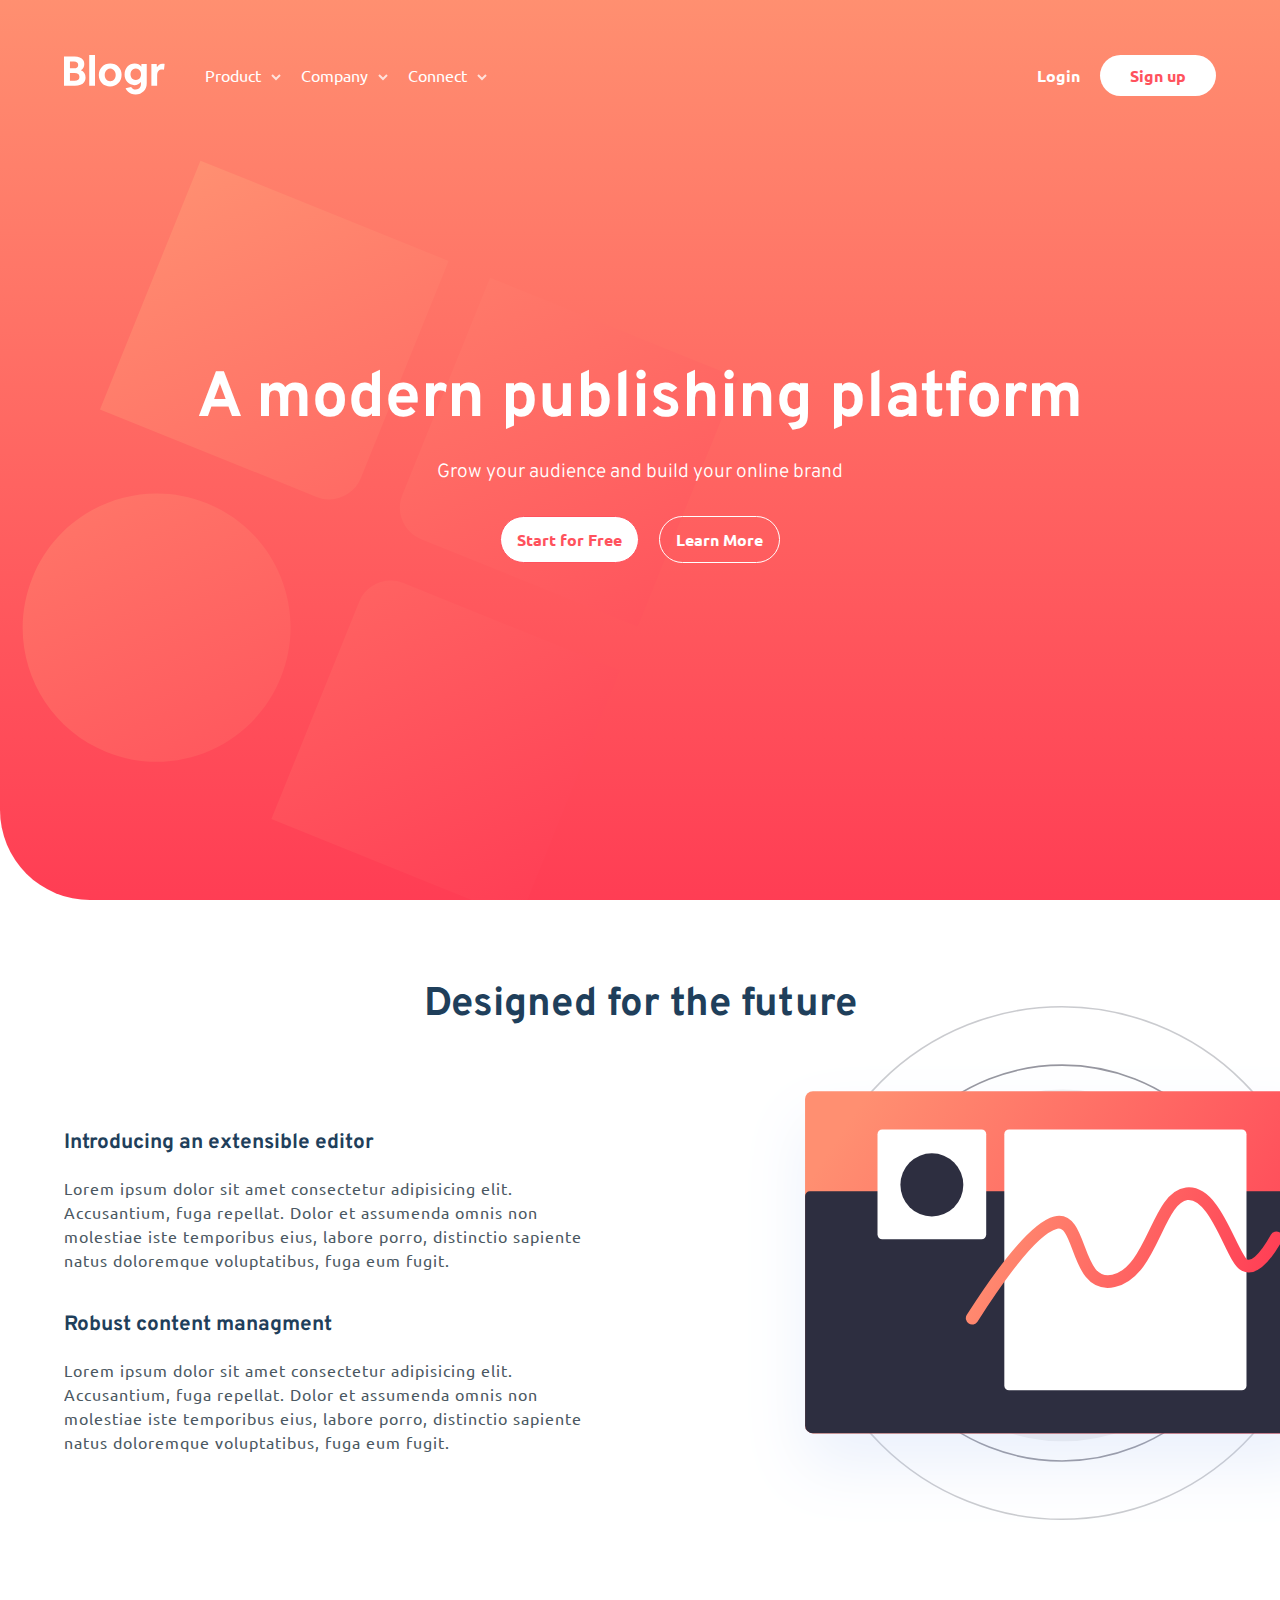
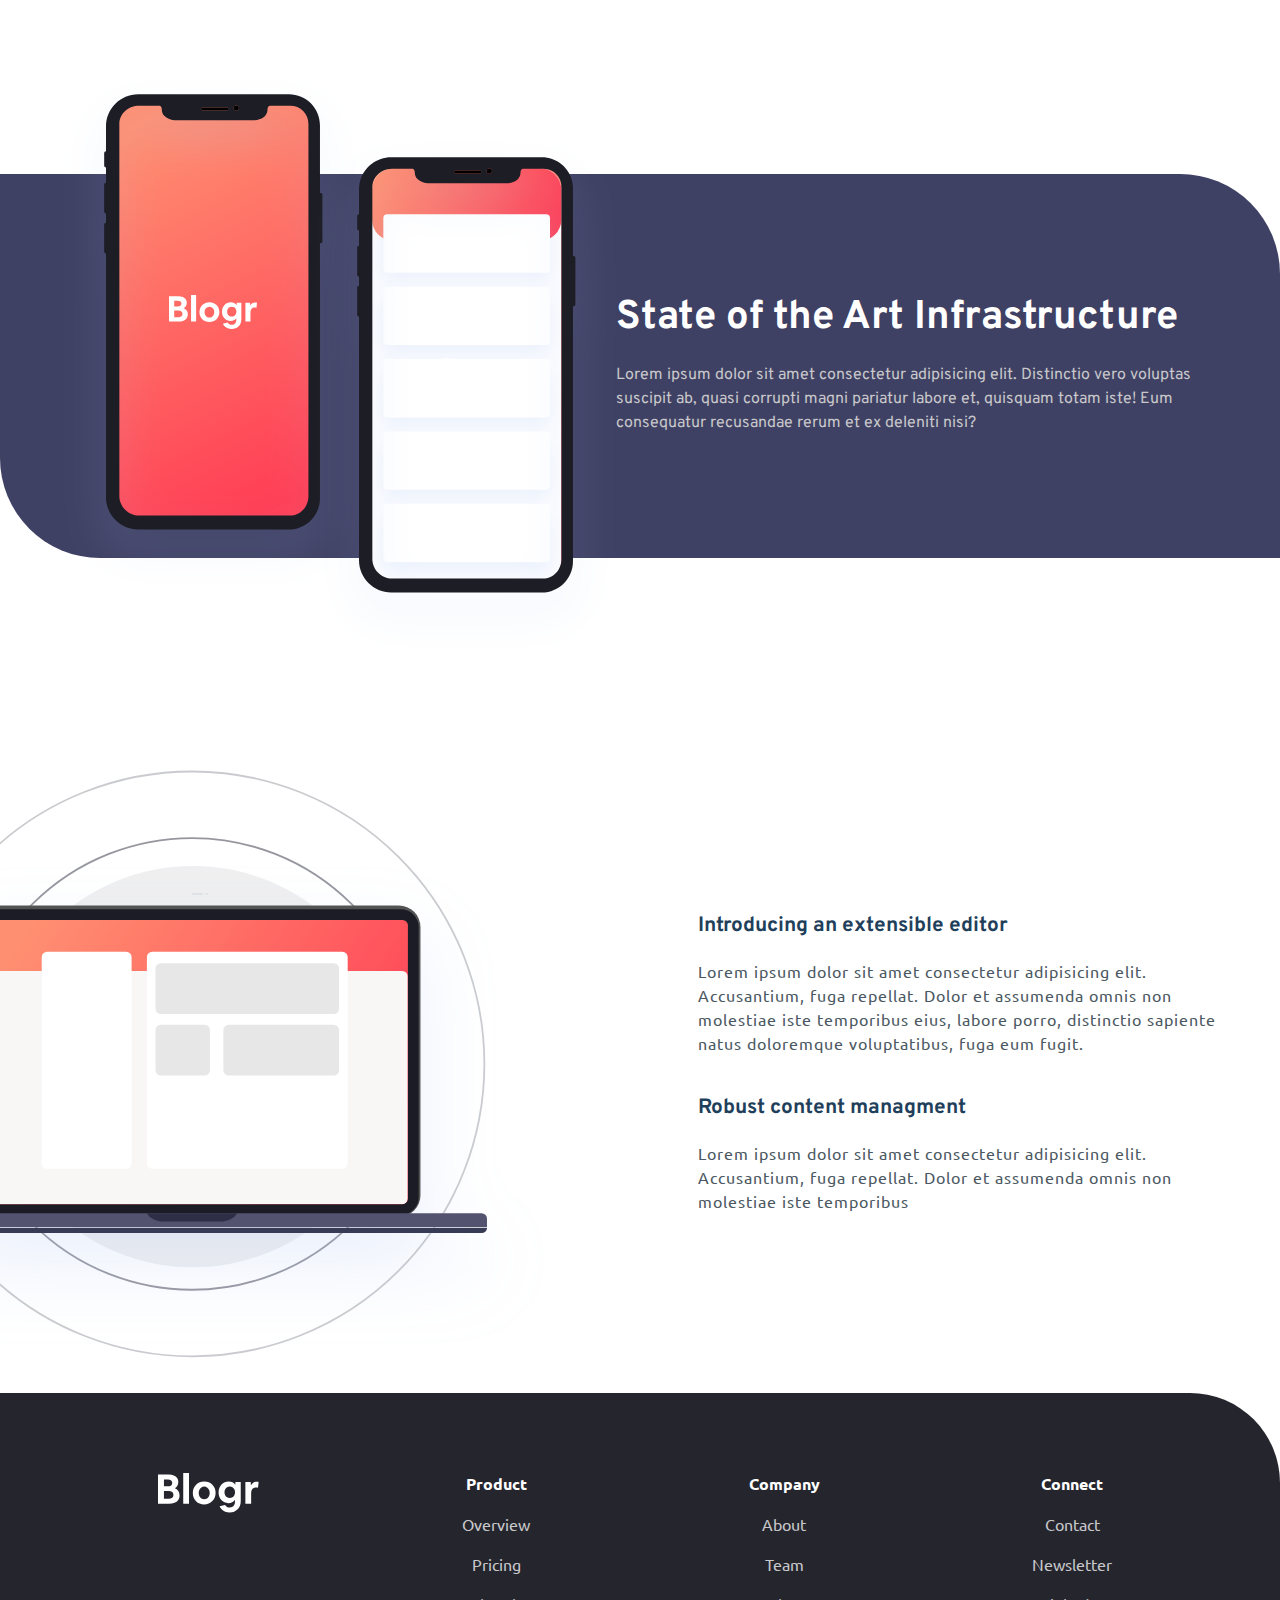
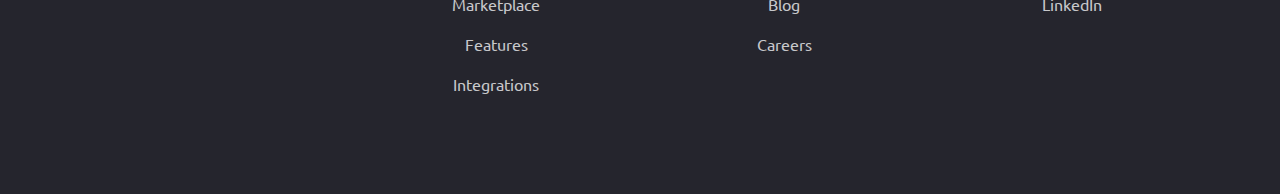
<file: index.html>
<!DOCTYPE html>
<html lang="es">
  <head>
    <meta charset="UTF-8" />
    <meta http-equiv="X-UA-Compatible" content="IE=edge" />
    <meta name="viewport" content="width=device-width, initial-scale=1.0" />
    <link
      rel="icon"
      type="image/png"
      sizes="32x32"
      href="./images/favicon-32x32.png"
    />
    <title>Blogr ANDRESS</title>
    <link rel="stylesheet" href="css/style.css" />
  </head>
  <body>
    <header class="hero">
      <nav class="nav container">
        <div class="nav__logo">
          <img src="images/logo.svg" class="nav__logo-img" />

          <ul class="nav__menu none">
            <li class="nav__link">Product</li>
            <li class="nav__link">Company</li>
            <li class="nav__link">Connect</li>
          </ul>
        </div>
        <input type="checkbox" id="menu-toggle" class="nav__toggle" />

        <label for="menu-toggle" class="nav__hamburguer">
          <img src="images/icon-hamburger.svg" class="nav__icon" />
        </label>

        <div class="nav__buttons none">
          <a href="#" class="nav__button">Login</a>
          <a href="#" class="nav__button nav__button--bold">Sign up</a>
        </div>
      </nav>

      <section class="hero__main container">
        <h1 class="hero__title">A modern publishing platform</h1>
        <p class="hero__paragraph">
          Grow your audience and build your online brand
        </p>
        <div class="hero__btns">
          <a href="#" class="hero__cta">Start for Free</a>
          <a href="#" class="hero__cta hero__cta--bg">Learn More</a>
        </div>
      </section>

      <img src="images/bg-pattern-intro.svg" class="hero__patterns" />
    </header>

    <main class="main">
      <section class="designed">
        <div class="container">
          <h2 class="subtitle">Designed for the future</h2>
          <div class="designed__container">
            <div class="designed__illustration"></div>

            <div class="designed__texts">
              <div class="designed__about designed__about--margin">
                <h2 class="designed__subtitle">
                  Introducing an extensible editor
                </h2>
                <p class="designed__paragraph">
                  Lorem ipsum dolor sit amet consectetur adipisicing elit.
                  Accusantium, fuga repellat. Dolor et assumenda omnis non
                  molestiae iste temporibus eius, labore porro, distinctio
                  sapiente natus doloremque voluptatibus, fuga eum fugit.
                </p>
              </div>
              <div class="designed__about">
                <h2 class="designed__subtitle">Robust content managment</h2>
                <p class="designed__paragraph">
                  Lorem ipsum dolor sit amet consectetur adipisicing elit.
                  Accusantium, fuga repellat. Dolor et assumenda omnis non
                  molestiae iste temporibus eius, labore porro, distinctio
                  sapiente natus doloremque voluptatibus, fuga eum fugit.
                </p>
              </div>
            </div>
          </div>
        </div>
      </section>

      <section class="infrastructure">
        <div class="infrastructure__container container">
          <img
            src="images/illustration-phones.svg"
            class="infrastructure__phones"
          />

          <div class="infrastructure__texts">
            <h2 class="infrastructure__title">
              State of the Art Infrastructure
            </h2>
            <p class="infrastructure__paragraph">
              Lorem ipsum dolor sit amet consectetur adipisicing elit.
              Distinctio vero voluptas suscipit ab, quasi corrupti magni
              pariatur labore et, quisquam totam iste! Eum consequatur
              recusandae rerum et ex deleniti nisi?
            </p>
          </div>
        </div>
      </section>

      <section class="designed designed--left">
        <div class="container">
          <div class="designed__container designed__container--left">
            <div
              class="designed__illustration designed__illustration--right"
            ></div>

            <div class="designed__texts">
              <div class="designed__about designed__about--margin">
                <h2 class="designed__subtitle">
                  Introducing an extensible editor
                </h2>
                <p class="designed__paragraph">
                  Lorem ipsum dolor sit amet consectetur adipisicing elit.
                  Accusantium, fuga repellat. Dolor et assumenda omnis non
                  molestiae iste temporibus eius, labore porro, distinctio
                  sapiente natus doloremque voluptatibus, fuga eum fugit.
                </p>
              </div>
              <div class="designed__about">
                <h2 class="designed__subtitle">Robust content managment</h2>
                <p class="designed__paragraph">
                  Lorem ipsum dolor sit amet consectetur adipisicing elit.
                  Accusantium, fuga repellat. Dolor et assumenda omnis non
                  molestiae iste temporibus
                </p>
              </div>
            </div>
          </div>
        </div>
      </section>
    </main>

    <footer class="footer">
      <div class="footer__container container">
        <img src="images/logo.svg" class="footer__logo" />

        <div class="footer__links">
          <a href="" class="footer__link footer__link--main">Product</a>
          <a href="" class="footer__link">Overview</a>
          <a href="" class="footer__link">Pricing</a>
          <a href="" class="footer__link">Marketplace</a>
          <a href="" class="footer__link">Features</a>
          <a href="" class="footer__link">Integrations</a>
        </div>

        <div class="footer__links">
          <a href="" class="footer__link footer__link--main">Company</a>
          <a href="" class="footer__link">About</a>
          <a href="" class="footer__link">Team</a>
          <a href="" class="footer__link">Blog</a>
          <a href="" class="footer__link">Careers</a>
        </div>

        <div class="footer__links">
          <a href="" class="footer__link footer__link--main">Connect</a>
          <a href="" class="footer__link">Contact</a>
          <a href="" class="footer__link">Newsletter</a>
          <a href="" class="footer__link">LinkedIn</a>
        </div>
      </div>
    </footer>
  </body>
</html>
</file>
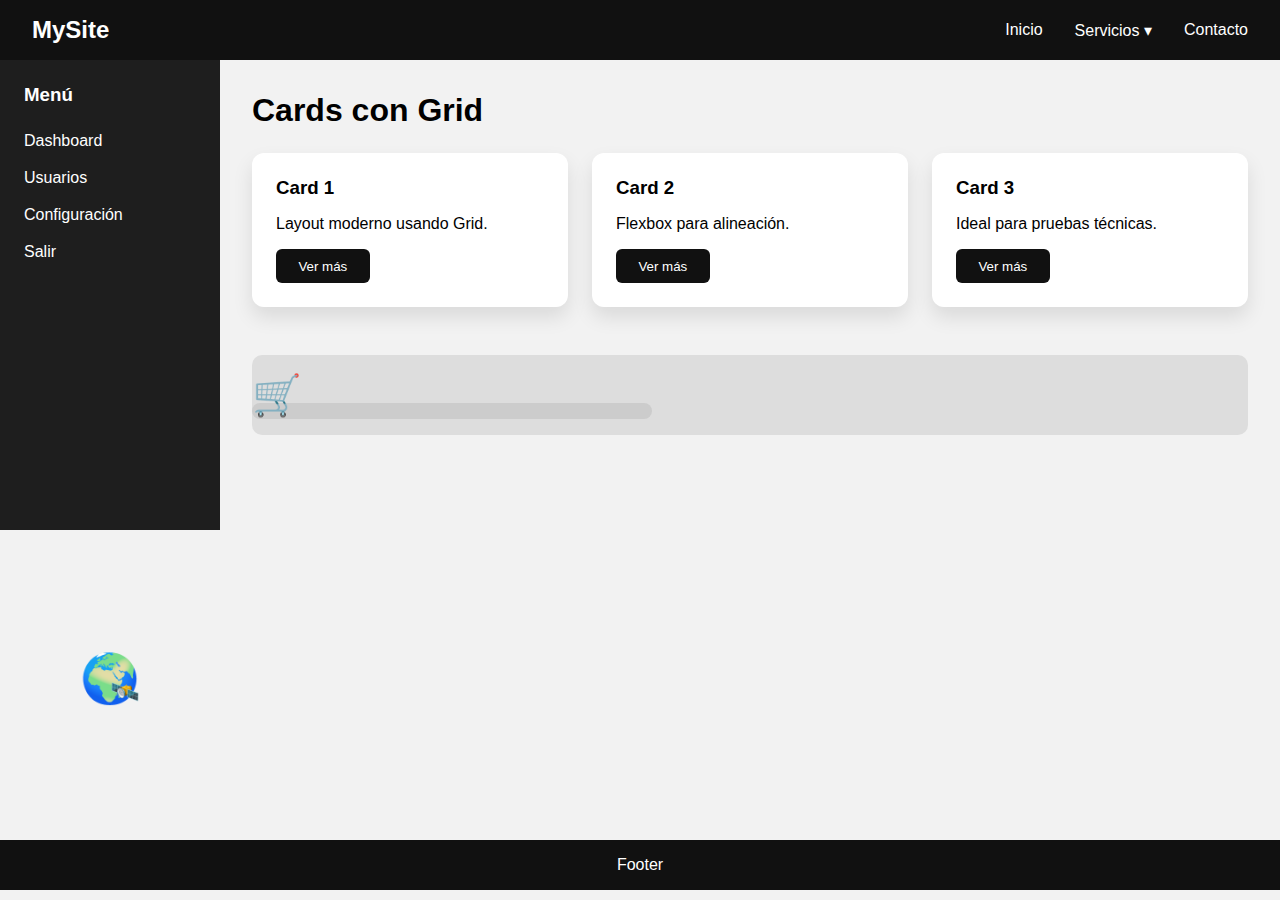
<file: estructuras/cardModerna/index.html>
<!DOCTYPE html>
<html lang="es">
<head>
  <meta charset="UTF-8">
  <meta name="viewport" content="width=device-width, initial-scale=1.0">
  <title>Flexbox y Grid - Examen</title>
  <link rel="stylesheet" href="style.css">
</head>
<body>

  <!-- NAVBAR FLEXBOX -->
  <nav class="nav">
    <h2 class="logo">MySite</h2>

    <ul class="nav-links">
      <li><a href="#">Inicio</a></li>

      <!-- MENU DESPLEGABLE -->
      <li class="dropdown">
        <a href="#">Servicios ▾</a>
        <ul class="dropdown-menu">
          <li><a href="#">Web</a></li>
          <li><a href="#">Diseño</a></li>
          <li><a href="#">SEO</a></li>
        </ul>
      </li>

      <li><a href="#">Contacto</a></li>
    </ul>
  </nav>

  <!-- LAYOUT GRID -->
  <section class="layout">
    <!-- SIDEBAR -->
    <aside class="sidebar">
      <h3>Menú</h3>
      <ul class="sidebar-menu">
        <li>Dashboard</li>
        <li>Usuarios</li>
        <li>Configuración</li>
        <li>Salir</li>
      </ul>
    </aside>

    <!-- CONTENIDO -->
    <main class="content">
      <h1>Cards con Grid</h1>

      <div class="cards">
        <div class="card">
          <h3>Card 1</h3>
          <p>Layout moderno usando Grid.</p>
          <button class="btn">Ver más</button>
        </div>

        <div class="card">
          <h3>Card 2</h3>
          <p>Flexbox para alineación.</p>
          <button class="btn">Ver más</button>
        </div>

        <div class="card">
          <h3>Card 3</h3>
          <p>Ideal para pruebas técnicas.</p>
          <button class="btn">Ver más</button>
        </div>
      </div><div class="road">
  <div class="cart">🛒</div>
  <div class="loader">
  <div class="progress"></div>
  
  
</div>
    </main>
    <div class="orbit">
  <div class="planet">🌍</div>
  <div class="satellite">🛰️</div>
  </section>
  
  <footer class="footer">Footer</footer>

</body>
</html>
</file>
<file: css/style.css>
@import url('https://fonts.googleapis.com/css2?family=Overpass:wght@300;600&family=Ubuntu:wght@400;500;700&display=swap');

*, ::before, ::after{
    margin: 0;
    padding: 0;
    box-sizing: border-box;
}


:root{
    --font1: 'Overpass', sans-serif;
    --font2:  'Ubuntu', sans-serif;
    --gradient-very-light-red:  hsl(13, 100%, 72%);
    --gradient-light-red: hsl(353, 100%, 62%);
    --gradient-v-gray-blue:  hsl(237, 17%, 21%);
    --gradient-v-d-desatured-blue:  hsl(237, 23%, 32%) ;


    --padding-container: 80px 0;
    --color-grayish-blue: hsl(240, 2%, 79%);
    --color-white: #fff;
    --color-l-red:  hsl(356, 100%, 66%);
    --color-v-l-red:  hsl(355, 100%, 74%);
    --color-v-blue: hsl(208, 49%, 24%);
    --color-v-d-grayish-blue :hsl(207, 13%, 34%);
    --color-v-d-black-blue:hsl(240, 10%, 16%);
}

body{
    font-family: var(--font1);
}

.none{
    display: block;
}

.hero{
    overflow: hidden;
    --padding-container: 0;
    min-height: 100vh;
    background-image: linear-gradient( var(--gradient-very-light-red), var( --gradient-light-red));
    position: relative;
    z-index: 1;
    border-radius: 0 0 0 90px;
}

.container{
    width: 90%;
    max-width: 1200px;
    margin: 0 auto;
    overflow: hidden;
    padding: var(--padding-container);
}

.nav{
    display: grid;
    grid-template-columns: repeat(2, max-content);
    align-items: center;
    justify-content: space-between;
    height: 150px;
}

.hero__main{
    text-align: center;
    color: #fff;
    height: calc(100vh - 150px);
    display: flex;
    flex-direction: column;
    justify-content: center;
}

.hero__title{
    font-size: 2.3rem;
}

.hero__paragraph{
    margin-top: 1em;
    font-size: 1.2rem;
    font-weight: 300;
}

.hero__btns{
    margin-top: 2em;
    display: grid;
    grid-template-columns: max-content max-content;
    justify-content: center;
    gap: 20px;
    margin-bottom: 8em;
}

.hero__cta{
    text-decoration: none;
    border: 1px solid currentColor;
    padding: 12px 16px;
    border-radius: 30px;
    background: var(--color-white);
    color: var(--color-l-red);
    font-family: var(--font2);
    font-weight: 600;
}

.hero__cta--bg{
    --color-white: transparent;
    --color-l-red: #fff;
}

.hero__patterns{
    position: absolute;
    top: 0;
    left: -180px;
    height: 120%;
    z-index: -1;
}

/* --------------------------------- */

.subtitle{
    font-size: 1.9rem;
    color: var(--color-v-blue);
    text-align: center;
}


.designed__illustration{
    height: 350px;
    background-repeat: no-repeat;
    background-position: center;
    background-size: contain;
    background-image: url(../images/illustration-editor-mobile.svg);
}

.designed__illustration--right{
    background-size: cover;
    background-image: url(../images/illustration-laptop-mobile.svg);
}

.designed__paragraph{
    color: var(--color-v-d-grayish-blue);
    line-height: 1.5;
    letter-spacing: 1px;
    text-align: center;
    font-family: var(--font2);
    margin-top: 20px;
}

.designed__about--margin{
    margin-bottom: 40px;
}

.designed__subtitle{
    font-size: 1.9rem;
    color: var(--color-v-blue);
    text-align: center;
}

/* -------------------- */


.infrastructure{
    --padding-container: 40px 0 80px;
    position: relative;
    color: #fff;
    text-align: center;
}

.infrastructure::before{
    content: "";
    display: block;
    width: 100%;
    top: 30%;
    bottom: 0;
    position: absolute;
    background-color: var(--gradient-v-d-desatured-blue);
    z-index: -1;
    border-radius: 0 100px 0 100px;
}


.infrastructure__title{
    font-size: 2.5rem;
}

.infrastructure__phones{
    width: 100%;
}

.infrastructure__paragraph{
    color:var(--color-grayish-blue);
    line-height: 1.5;
    width: 90%;
    margin: 0 auto;
    margin-top: 20px;
}

/* ----------------------- */

.footer{
    background: var(--color-v-d-black-blue);
    text-align: center;
    font-family: var(--font2);
    border-radius: 0 90px 0 0;
}

.footer__logo{
    margin-bottom: 60px;
}

.footer__links{
    margin-top: 60px;
}

.footer__links:nth-of-type(1){
    margin-top: 0;
}

.footer__link{
    display: block;
    text-decoration: none;
    margin-bottom: 20px;
    color: var(--color-grayish-blue);
}

.footer__link--main{
    color: #fff;
    font-weight: 700;
}

@media screen and (min-width: 550px){
    .none{
        display: block;
    }

   

    .nav{
        font-family: var(--font2);
    }

    .nav__logo{
        display: grid;
        grid-template-columns: max-content max-content;
        gap: 40px;
    }

    .nav__menu{
        display: flex;
        align-items: center;
        gap: 15px;
    }

    .nav__link{
        list-style: none;
        color: #fff;
    }

    .nav__link::after{
        content: "";
        display: inline-block;
        width: 20px;
        height: 16px;
        margin-left: 5px;
        position: relative;
        top: 3px;
        background-repeat: no-repeat;
        background-position: center;
        background-image: url(../images/icon-arrow-light.svg);
    }

    .nav__hamburguer{
        display: none;
        cursor: pointer;
    }

    .nav__buttons{
        display: grid;
        grid-template-columns: max-content max-content;
        gap: 20px;
    }

    .nav__button{
        color: #fff;
        text-decoration: none;
        font-weight: 700;
        padding: 10px 0;
    }

    .nav__button--bold{
        background: #fff;
        color: var(--color-l-red);
        padding-right: 30px;
        padding-left: 30px;
        border-radius: 30px;
    }

    .hero__title{
        font-size: 4rem;
    }

    /* ---------------------- */

    .subtitle{
        font-size: 2.5rem;   
    }

    .designed{
        position: relative;
        overflow: hidden;
        width: 100%;
    }

    .designed__illustration{
        position: absolute;
        left: 58%;
        height: auto;
        top: 0;
        bottom: 0;
        right: 0;
        background-size: contain;
    }

    .designed__container{
        padding:100px 0;
        display: flex;
        flex-direction: row;
        justify-content: space-between;
    }

    .designed__illustration{
        width: 50%;
    }

    
    .designed__texts{
        width: 45%;
    }


    .designed__subtitle{
        font-size: 1.3rem;
        text-align: left;
    }


    .designed__paragraph{
        text-align: left;
    }

    /* ----------------------- */

    .infrastructure__container{
        display: flex;
        align-items: center;
    }


    .infrastructure::before{
        top: 20%;
        bottom: 25%;
       
    }

    .infrastructure__texts{
        text-align: left;
    }

    .infrastructure__paragraph{
        width: 100%;
        margin: 0;
        margin-top: 20px;
    }


    /* -------------------------------- */

    .designed--left{
        /* --padding-container:0 0 80px ; */
    }

    .designed__illustration--right{
        position: absolute;
        height: auto;
        top: 0;
        bottom: 0;
        background-size: contain;
        width: 70%;
        left: -20%;
        right: 0;
        /* background-color: #000; */
        background-position:left center;
    }

    .designed__container--left{
        flex-direction: row-reverse;
    }


    /* ------------------ */

    .footer__container{
        display: grid;
        grid-template-columns: repeat(4,1fr);
        justify-content: space-between;
        justify-items: center;
        
    }

    .footer__links{
        display: flex;
        flex-direction: column;
        justify-content: flex-start;
        margin: 0;
    }
}
/* ========================= */
/* MENU HAMBURGUESA MOBILE */
/* ========================= */

.nav__toggle {
  display: none;
}

/* MOBILE */
@media (max-width: 768px) {
  .nav__menu,
  .nav__buttons {
    position: absolute;
    top: 100%;
    left: 0;
    width: 100%;
    background: white;
    flex-direction: column;
    gap: 1.2rem;
    padding: 2rem;
  }

  /* OCULTOS POR DEFECTO */
  .none {
    display: none;
  }

  /* MOSTRAR MENU CUANDO SE ACTIVA */
  .nav__toggle:checked ~ .nav__logo .nav__menu,
  .nav__toggle:checked ~ .nav__buttons {
    display: flex;
  }
}
</file>
<file: estructuras/cardModerna/style.css>
* {
  margin: 0;
  padding: 0;
  box-sizing: border-box;
  font-family: Arial, Helvetica, sans-serif;
}
/*
body 
  /* AQUÍ defines el fondo general del sitio */
 /* background-image: url("images/fondo.jpg");  ruta de la imagen */
/*   background-size: cover;       la imagen cubre toda la pantalla */
/*  background-position: center;   centrada */
 /* background-repeat: no-repeat;  no se repite */
 /*  background-attachment: fixed; opcional: efecto fijo */

 /*.hero {*/
  /* AQUÍ pones la imagen solo para el header/hero */
  /* background-image: url("images/hero-bg.jpg");
 /*  background-size: cover;
/*   background-position: center;
/*   background-repeat: no-repeat;
}🚗*/

body {
  background: #f2f2f2;
}

/* NAVBAR FLEXBOX */
.nav {
  display: flex;
  justify-content: space-between;
  align-items: center;
  padding: 1rem 2rem;
  background: #111;
}

.logo {
  color: white;
}

.nav-links {
  display: flex;
  gap: 2rem;
  list-style: none;
}

.nav-links a {
  color: white;
  text-decoration: none;
  position: relative;
  transition: color 0.3s ease;
}

/* TRANSICION NAV */
.nav-links a:hover {
  color: #00e5ff;
}

/* DROPDOWN SIN JS */
.dropdown {
  position: relative;
}

.dropdown-menu {
  position: absolute;
  top: 100%;
  left: 0;
  background: #222;
  list-style: none;
  min-width: 150px;
  opacity: 0;
  transform: translateY(-10px);
  pointer-events: none;
  transition: opacity 0.3s ease, transform 0.3s ease;
}

.dropdown-menu li a {
  display: block;
  padding: 0.7rem 1rem;
}

.dropdown:hover .dropdown-menu {
  opacity: 1;
  transform: translateY(0);
  pointer-events: auto;
}

/* LAYOUT GRID */
.layout {
  display: grid;
  grid-template-columns: 220px 1fr;
  min-height: calc(100vh - 120px);
}

/* SIDEBAR */
.sidebar {
  background: #1e1e1e;
  color: white;
  padding: 1.5rem;
}

.sidebar-menu {
  list-style: none;
  margin-top: 1rem;
}

.sidebar-menu li {
  padding: 0.6rem 0;
  cursor: pointer;
  transition: transform 0.3s ease, color 0.3s ease;
}

/* TRANSICION SIDEBAR */
.sidebar-menu li:hover {
  transform: translateX(8px);
  color: #00e5ff;
}

/* CONTENIDO */
.content {
  padding: 2rem;
}

/* CARDS GRID */
.cards {
  display: grid;
  grid-template-columns: repeat(auto-fit, minmax(220px, 1fr));
  gap: 1.5rem;
  margin-top: 1.5rem;
}

.card {
  background: white;
  padding: 1.5rem;
  border-radius: 12px;
  display: flex;
  flex-direction: column;
  gap: 1rem;
  box-shadow: 0 10px 20px rgba(0,0,0,0.1);
  transition: transform 0.3s ease, box-shadow 0.3s ease;
}

/* TRANSICION CARD */
.card:hover {
  transform: translateY(-8px);
  box-shadow: 0 18px 30px rgba(0,0,0,0.2);
}

/* BOTON */
.btn {
  align-self: flex-start;
  padding: 0.6rem 1.4rem;
  border: none;
  border-radius: 6px;
  background: #111;
  color: white;
  cursor: pointer;
  transition: background 0.3s ease, transform 0.3s ease;
}

/* TRANSICION BOTON */
.btn:hover {
  background: #444;
  transform: scale(1.05);
}

/* FOOTER */
.footer {
  background: #111;
  color: white;
  text-align: center;
  padding: 1rem;
}

/* RESPONSIVE */
@media (max-width: 768px) {
  .layout {
    grid-template-columns: 1fr;
  }
}

/* ========================= */
/* ANIMACION CARRITO CSS */
/* ========================= */

.road {
  position: relative;
  width: 100%;
  height: 80px;
  background: #ddd;
  border-radius: 10px;
  overflow: hidden;
  margin-top: 3rem;
}

.cart {
  position: absolute;
  left: 0;
  top: 50%;
  font-size: 2.5rem;
  transform: translateY(-50%);
  animation: moveCart 7s linear infinite alternate;
}

@keyframes moveCart {
  from {
    left: 0;
  }
  to {
    left: calc(100% - 2.5rem);
  }
}
.loader {
  width: 100%;
  max-width: 400px;
  height: 16px;
  background: #ccc;
  border-radius: 10px;
  overflow: hidden;
  margin-top: 3rem;
}

.progress {
  height: 100%;
  width: 0%;
  background: linear-gradient(90deg, #00e5ff, #6200ee);
  animation: load 2.5s ease-in-out infinite;
}

@keyframes load {
  0% { width: 0%; }
  100% { width: 100%; }
}
/* ========================= */
/* ANIMACION SATELITE */
/* ========================= */

.orbit {
  position: relative;
  width: 200px;
  height: 200px;
  margin-top: 3rem;
  margin-inline: auto;
}

.planet {
  position: absolute;
  top: 50%;
  left: 50%;
  transform: translate(-50%, -50%);
  font-size: 3rem;
}

.satellite {
  position: absolute;
  top: 50%;
  left: 50%;
  font-size: 1.5rem;

  /* CLAVE DE LA ORBITA */
  transform-origin: -70px center;

  animation: orbit 4s linear infinite;
}

/* ANIMACION */
@keyframes orbit {
  from {
    transform: rotate(0deg);
  }
  to {
    transform: rotate(360deg);
  }
}

/* ========================= */
/* CAMBIO DE FONDO POR BREAKPOINTS */
/* ========================= */

/* Escritorio grande */
@media (min-width: 1200px) {
  body {
    background-color: #f2f2f2; /* gris claro */
  }
}

/* Laptop / escritorio normal */
@media (max-width: 1199px) and (min-width: 769px) {
  body {
    background-color: #e3f2fd; /* azul muy suave */
  }
}

/* Tablets */
@media (max-width: 768px) and (min-width: 481px) {
  body {
    background-color: #fce4ec; /* rosado suave */
  }
}

/* Móviles */
@media (max-width: 480px) {
  body {
    background-color: #e8f5e9; /* verde suave */
  }
}
</file>
